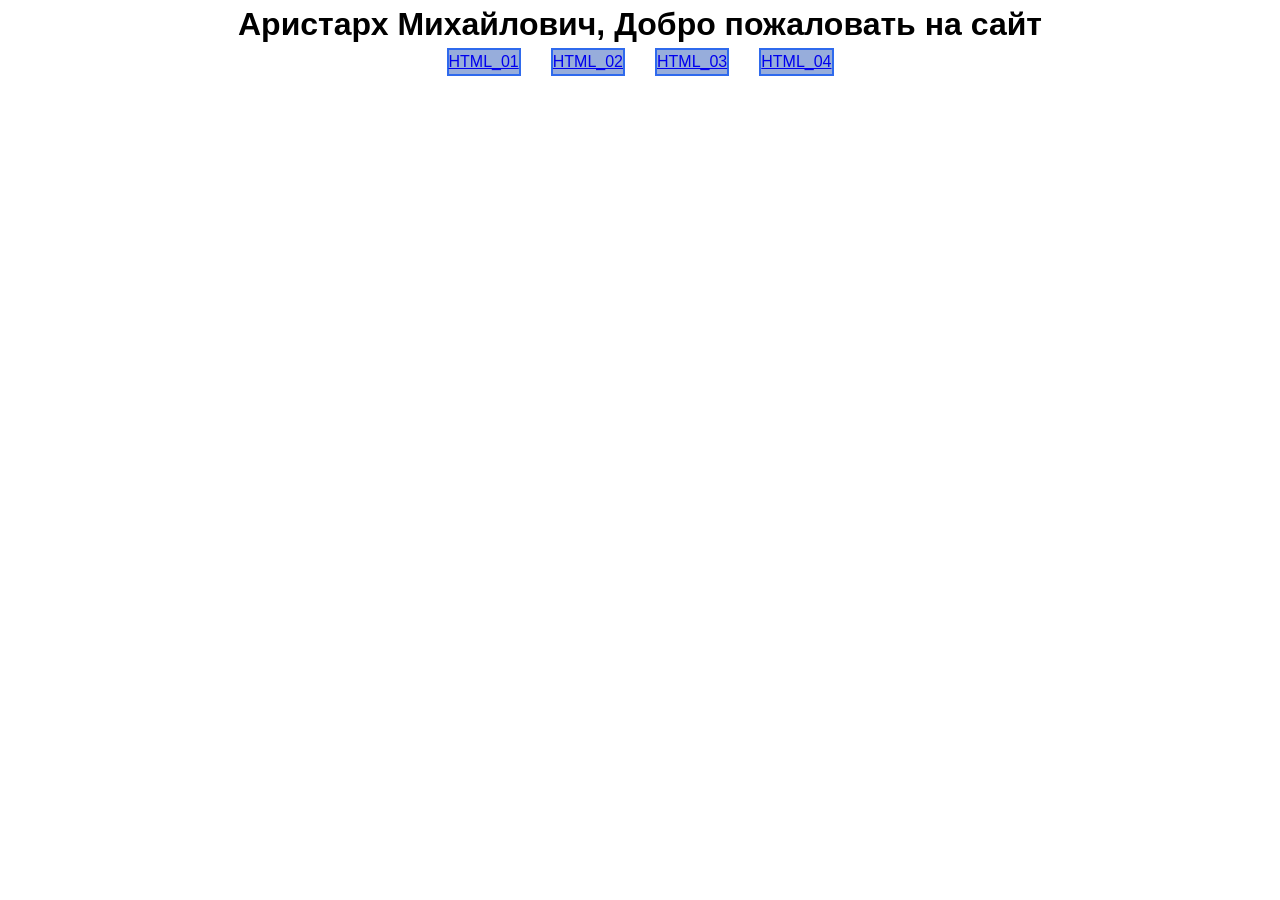
<file: index.html>
<!DOCTYPE html>
<html lang="ru">
<head>
    <meta charset="UTF-8">
    <meta http-equiv="refresh"
          content="0; url=welcome_page/index.html">
    <title>Главная</title>
</head>
<body>
</body>
</html>
</file>
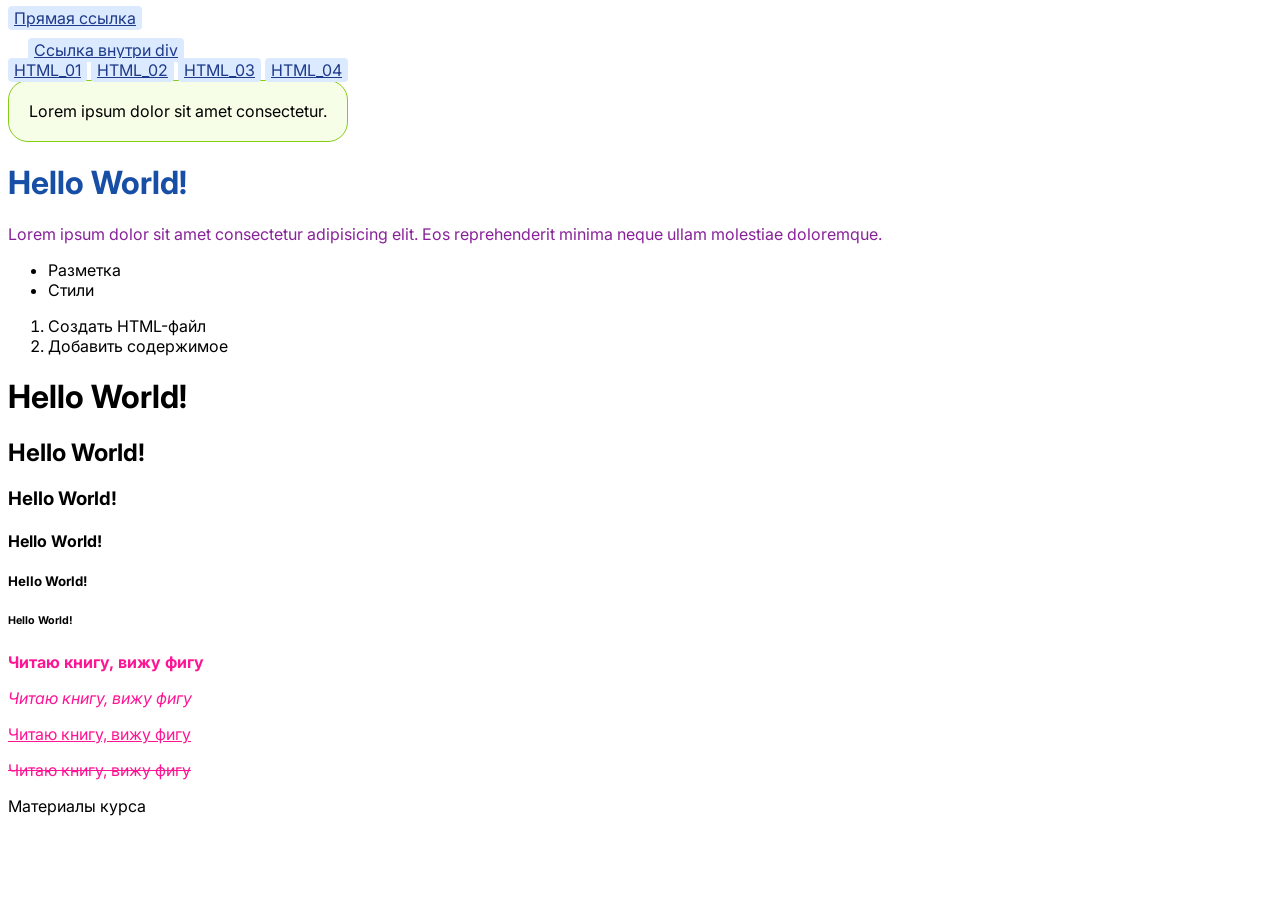
<file: HTML_01/index.html>
<!DOCTYPE html>
<html lang="en">
<head>
    <meta charset="UTF-8">
    <meta name="viewport" content="width=device-width, initial scale=1.0">
    <title>ITD21M KULIKOV</title>
    <link rel="stylesheet" href="style.css">
</head>
<body>
    <header> 
        <nav class="menu" aria-label="Основная навигация">
            <a href="/">Прямая ссылка</a>
            <div>
                <a href="#">Ссылка внутри div</a>
            </div>
            <a href="../HTML_01/index.html"> HTML_01</a>
            <a href="../HTML_02/index.html"> HTML_02</a>
            <a href="#"> HTML_03</a>
            <a href="#"> HTML_04</a>
        </nav>
    </header>

    <main>
        <div class="alert-info">Lorem ipsum dolor sit amet consectetur.</div>
<h1 class="special">Hello World!</h1>
    <p>Lorem ipsum dolor sit amet consectetur adipisicing elit. Eos reprehenderit minima neque ullam molestiae doloremque.</p>
    <ul>
  <li>Разметка</li>
  <li>Стили</li>
</ul>
 
<ol>
  <li>Создать HTML-файл</li>
  <li>Добавить содержимое</li>
</ol>
    </main>

<h1>Hello World!</h1>
<h2>Hello World!</h2>
<h3>Hello World!</h3>
<h4>Hello World!</h4>
<h5>Hello World!</h5>
<h6>Hello World!</h6>

<p class = "noway"><b>Читаю книгу, вижу фигу</b></p>
<p class = "noway"><i>Читаю книгу, вижу фигу</i></p>
<p class = "noway"><u>Читаю книгу, вижу фигу</u></p>
<p class = "noway"><s>Читаю книгу, вижу фигу</s></p>

    <foooter>Материалы курса</foooter>
</body>
</html>
</file>
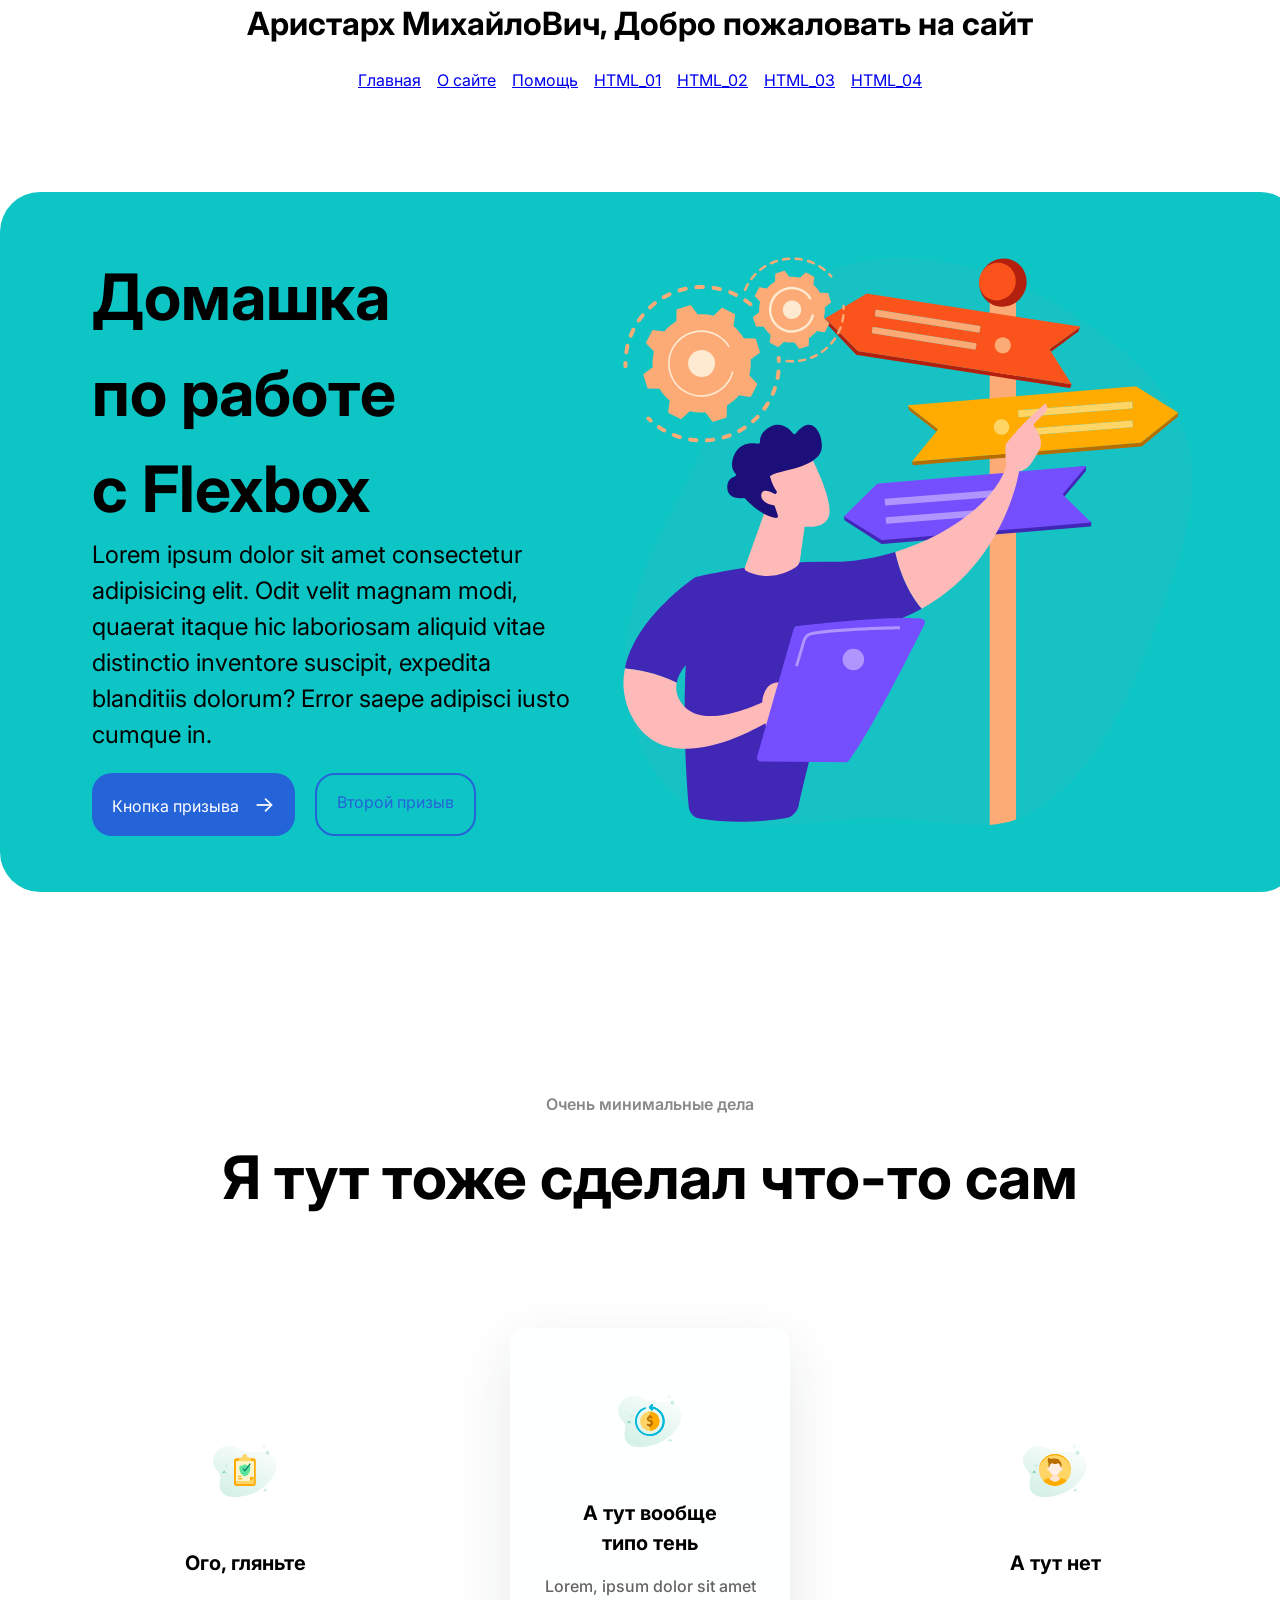
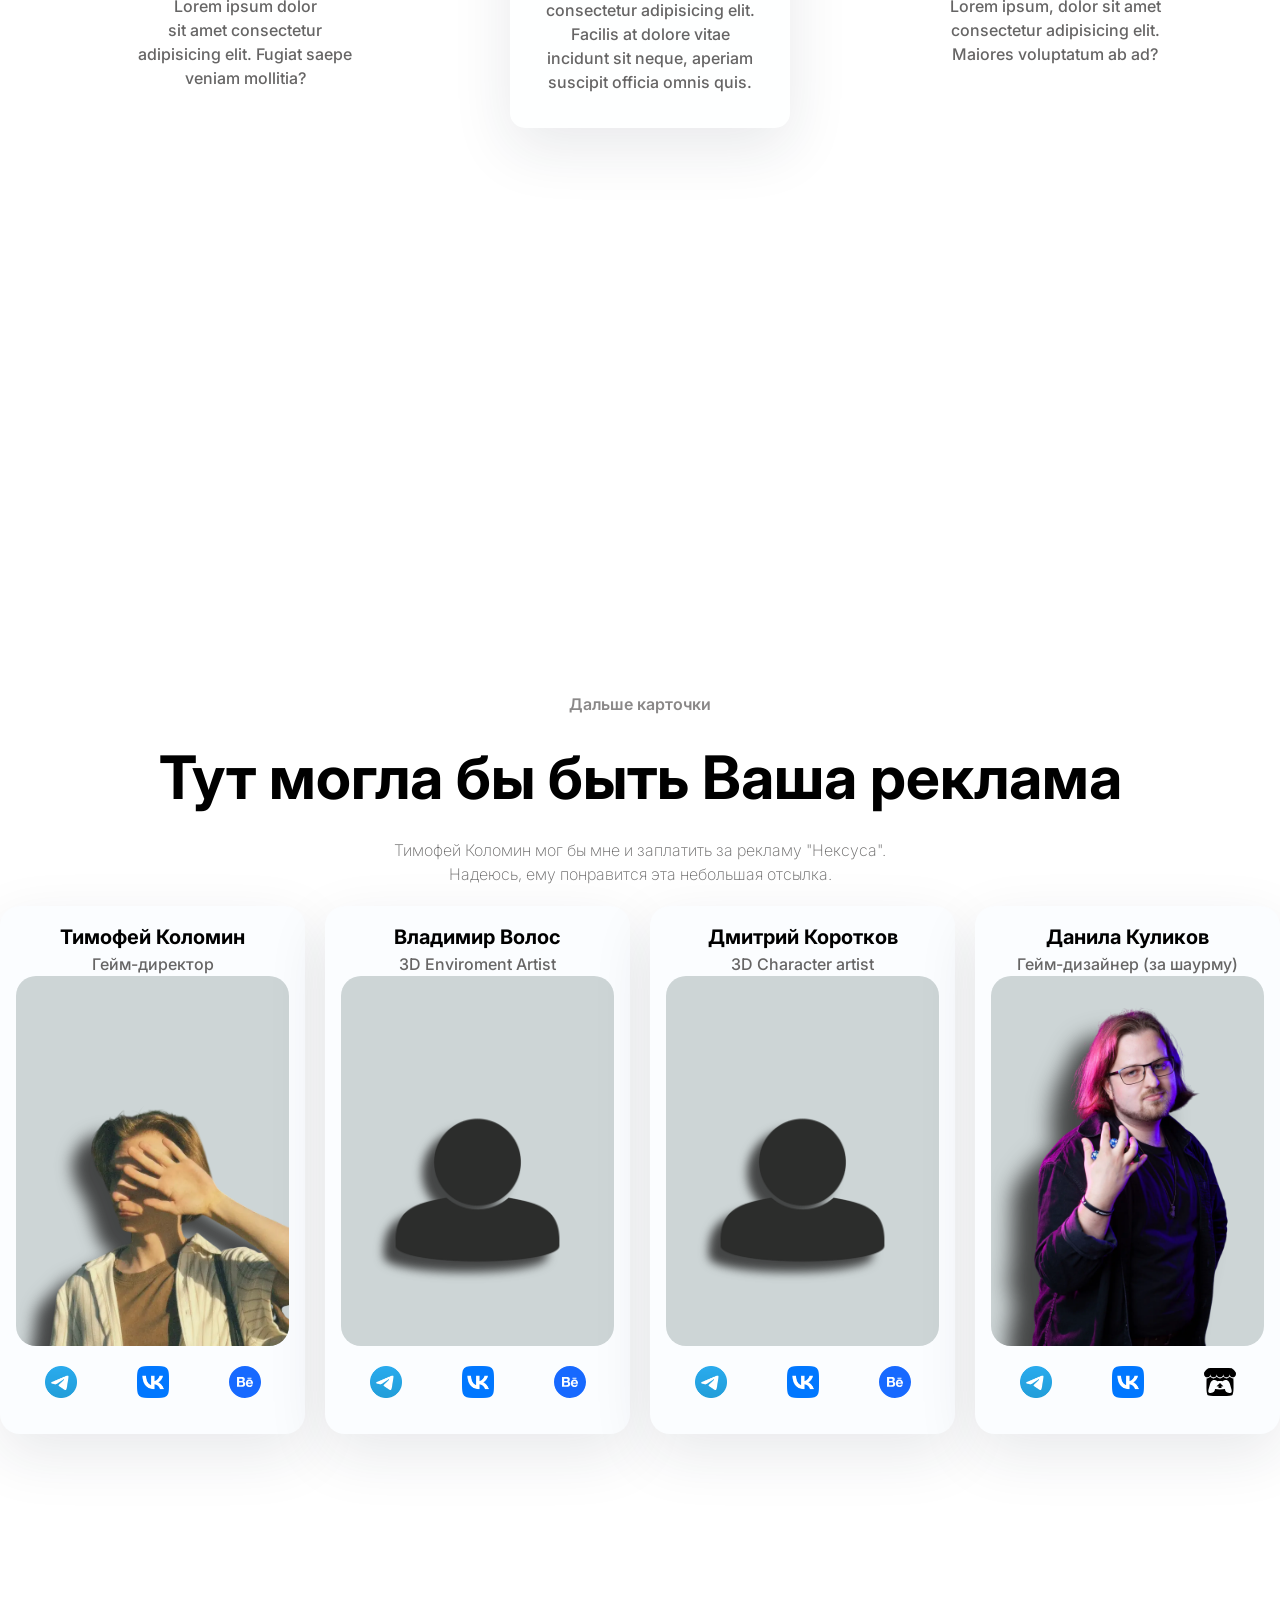
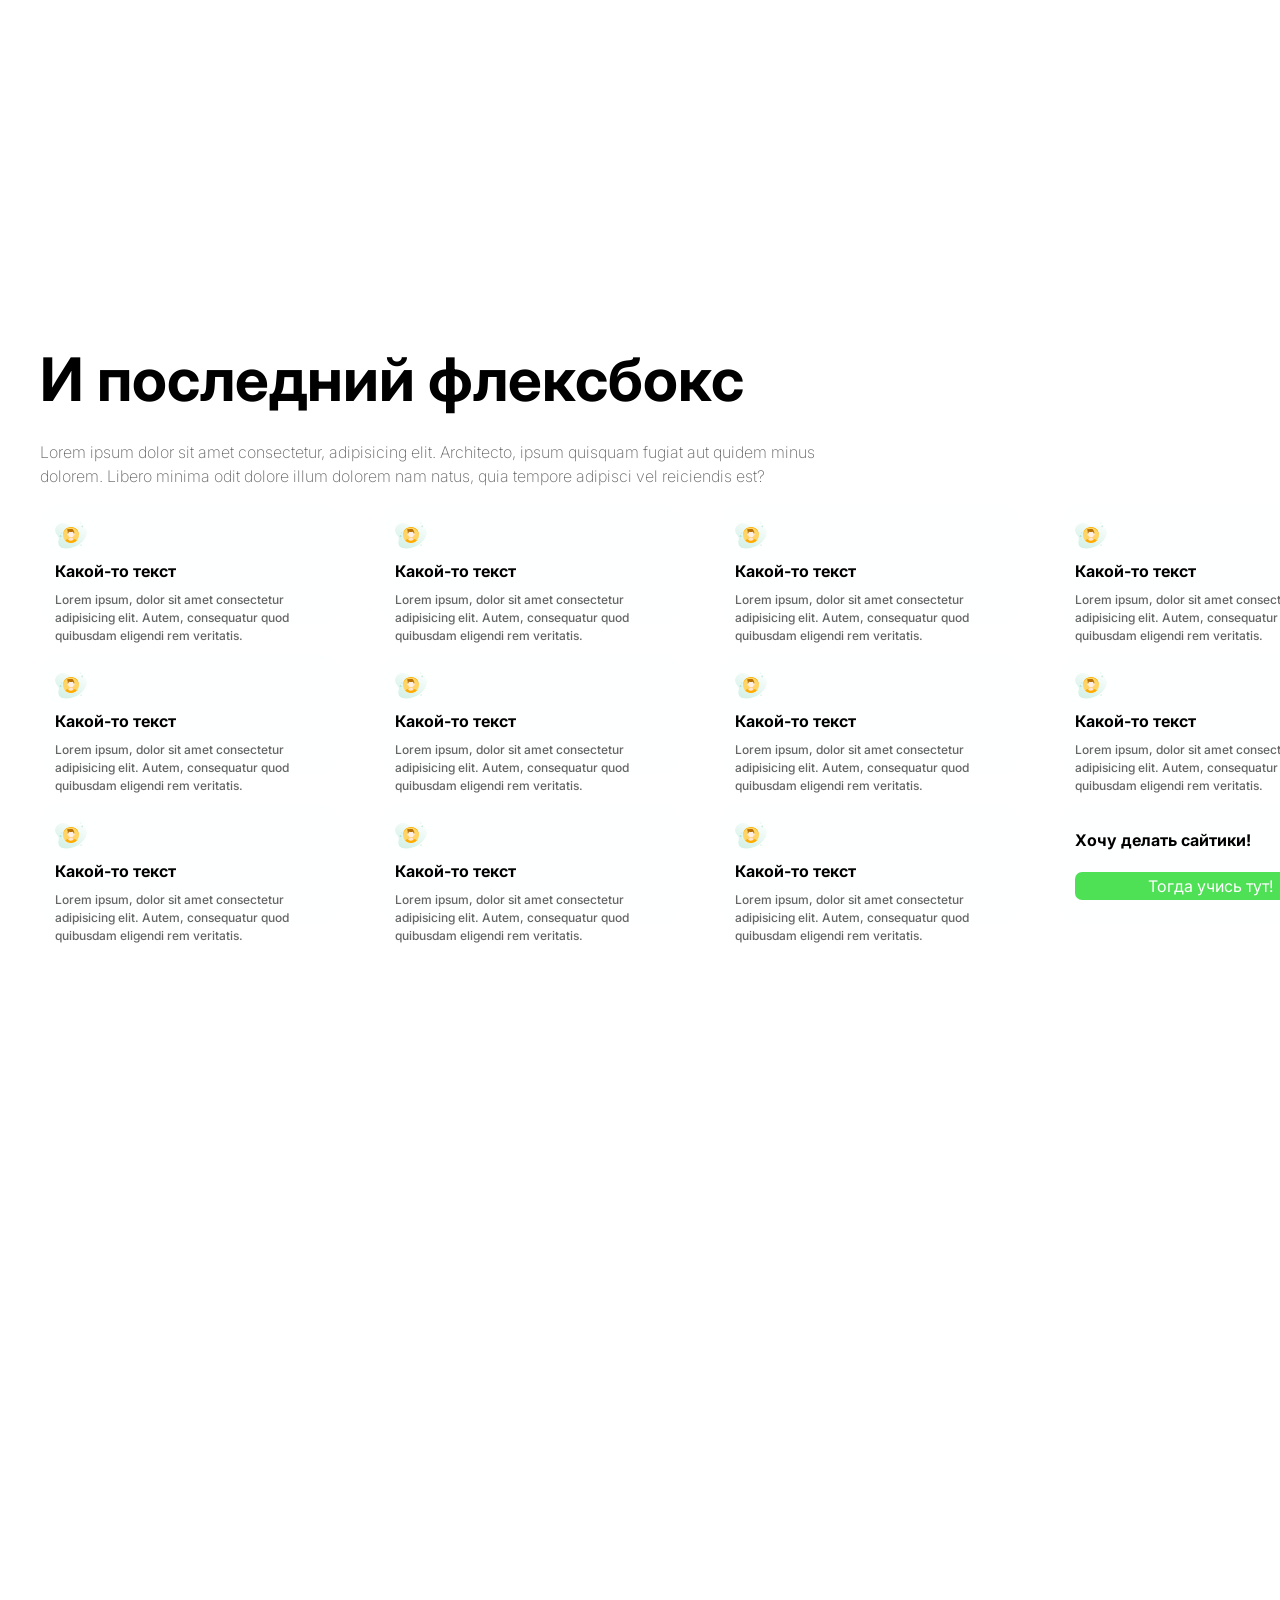
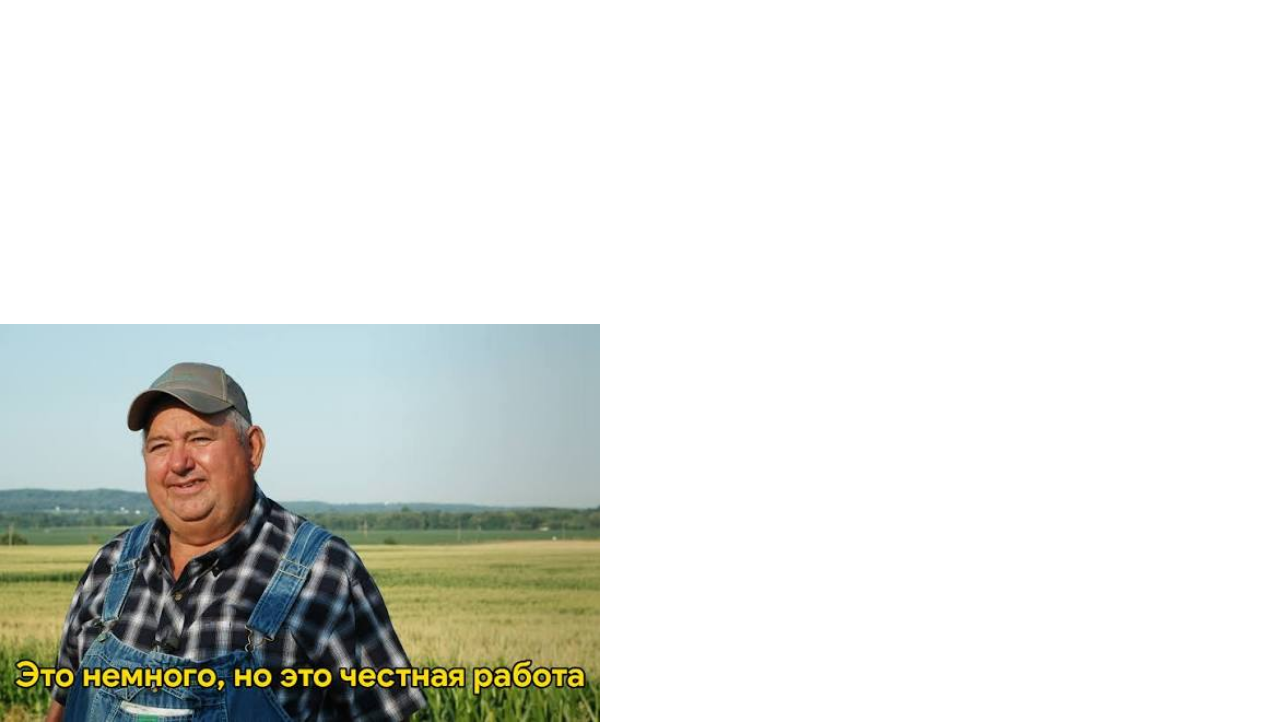
<file: HTML_02/index.html>
<!DOCTYPE html>
<html lang="ru">
<head>
    <meta charset="UTF-8">
    <meta name="viewport" content="width=device-width, initial-scale=1.0">
    <title>Task_2</title>
    <link rel="stylesheet" href="style.css">
</head>
    <header>
        <h1 class = "greetings">
            Аристарх МихайлоВич, Добро пожаловать на сайт
        </h1>
        <nav class = "menu" aria-label="Основная навигация">
            <a href="../index.html"> Главная</a>
            <a href="#"> О сайте</a>
            <a href="#"> Помощь</a>
            <a href="../HTML_01/index.html"> HTML_01</a>
            <a href="../HTML_02/index.html"> HTML_02</a>
            <a href="#"> HTML_03</a>
            <a href="#"> HTML_04</a>
        </nav>
    </header>
    <main>



        <div class = "container"> 
            <div class = "left_block">
               <h1 class = "title1"> Домашка по работе с Flexbox </h1>
                    <p class = "description">
                     Lorem ipsum dolor sit amet consectetur adipisicing elit. Odit velit magnam modi, quaerat itaque hic laboriosam aliquid vitae distinctio inventore suscipit, expedita blanditiis dolorum? Error saepe adipisci iusto cumque in.
                    </p>
               <div class = "options">
                    <a class = "leftbutton" href = "#">Кнопка призыва</a>
                    <a class = "rightbutton" href = "#">Второй призыв</a>
               </div>
            </div>
                <div class = "right_block">
                <img src="./images/illustration-services.svg" alt ="Изображение забавное">
            </div>
        </div>



        <div class = "cardsblock">
            <div class = "cardstitle">
                <p class = "liltext">
                    Очень минимальные дела
                </p>
                <p class = "maintext">
                    Я тут тоже сделал что-то сам
                </p>
            </div>
            <div class = "cards">
                <div class = "sidecard">
                    <img src="./images/ic-assurances.svg" alt ="иконка 1">
                    <p class = "specialtext">
                        Ого, гляньте
                    </p>
                    <p class = "regulartext">
                        Lorem ipsum dolor sit amet consectetur adipisicing elit. Fugiat saepe veniam mollitia?
                    </p>
                </div>
                <div class = "midcard">
                    <img src="./images/ic-refund.svg" alt ="иконка 2">
                    <p class = "specialtext">
                        А тут вообще типо тень
                    </p>
                    <p class = "regulartext">
                        Lorem, ipsum dolor sit amet consectetur adipisicing elit. Facilis at dolore vitae incidunt sit neque, aperiam suscipit officia omnis quis.
                    </p>
                </div>
                <div class = "sidecard">
                    <img src="./images/ic-account.svg" alt ="Иконка 3">
                    <p class = "specialtext">
                        А тут нет
                    </p>
                    <p class = "regulartext">
                        Lorem ipsum, dolor sit amet consectetur adipisicing elit. Maiores voluptatum ab ad?
                    </p>
                </div>
            </div>
        </div>



        <div class = "team">
            <div class = "teamtitle">
                <p class = "liltext">
                    Дальше карточки
                </p>
                <p class = "maintext">
                    Тут могла бы быть Ваша реклама
                </p>
                <p class="teamdescript">
                    Тимофей Коломин мог бы мне и заплатить за рекламу "Нексуса".<br> Надеюсь, ему понравится эта небольшая отсылка.
                </p>
            </div>
            <div class="teamblock">
                <div class="teamcard">
                    <div class = "tmcard_title">
                        Тимофей Коломин
                    </div>
                    <div class = "tmcard_descript">
                        Гейм-директор
                    </div>
                    <div class="person">
                    <img src= "./images/tim.webp">
                    </div>
                    <div class = "links">
                        <a href = "https://t.me/timatyan">
                            <img src="./images/Telegram_2019_Logo.svg.webp" alt ="Телега">
                        </a>   
                        <a href = "https://vk.ru/timatyann">
                            <img src="./images/VK_Compact_Logo_(2021-present).svg.webp" alt ="ВК">
                        </a>   
                        <a href = "https://www.behance.net/timofeykolomin">
                            <img src="./images/behance-round-color-icon.svg" alt ="Беханс">
                        </a>   
                    </div>
                </div>
                <div class = "teamcard">
                    <div class = "tmcard_title">
                        Владимир Волос
                    </div>
                    <div class = "tmcard_descript">
                        3D Enviroment Artist
                    </div>
                    <div class="person">
                    <img class ="unknown" src= "./images/avatar.webp">
                    </div>
                    <div class = "links">
                        <a href = "https://t.me/LiMoonChill">
                            <img src="./images/Telegram_2019_Logo.svg.webp" alt ="Телега">
                        </a>   
                        <a href = "https://vk.ru/lim0o0n">
                            <img src="./images/VK_Compact_Logo_(2021-present).svg.webp" alt ="ВК">
                        </a>   
                        <a href = "https://www.behance.net/lim00n">
                            <img src="./images/behance-round-color-icon.svg" alt ="беханс">
                        </a>   
                    </div>
                </div>    
                <div class = "teamcard">
                    <div class = "tmcard_title">
                        Дмитрий Коротков
                    </div>
                    <div class = "tmcard_descript">
                        3D Character artist
                    </div>
                    <div class="person">
                    <img class ="unknown" src= "./images/avatar.webp">
                    </div>
                    <div class = "links">
                        <a href = "hhttps://t.me/ura_stellaris">
                            <img src="./images/Telegram_2019_Logo.svg.webp" alt ="Телега">
                        </a>   
                        <a href = "https://vk.ru/hlebniy_bulka">
                            <img src="./images/VK_Compact_Logo_(2021-present).svg.webp" alt ="ВК">
                        </a>   
                        <a href = "https://www.behance.net/xomaxoma2">
                            <img src="./images/behance-round-color-icon.svg" alt ="Итчио">
                        </a>   
                    </div>
                </div>    
                <div class = "teamcard">
                    <div class = "tmcard_title">
                        Данила Куликов
                    </div>
                    <div class = "tmcard_descript">
                        Гейм-дизайнер (за шаурму)
                    </div>
                    <div class="person">
                    <img class ="danila_photo" src= "./images/danila.webp">
                    </div>
                    <div class = "links">
                        <a href = "https://t.me/coollich27">
                            <img src="./images/Telegram_2019_Logo.svg.webp" alt ="Телега">
                        </a>   
                        <a href = "https://vk.ru/coollich27">
                            <img src="./images/VK_Compact_Logo_(2021-present).svg.webp" alt ="ВК">
                        </a>   
                        <a href = "https://coollich.itch.io/">
                            <img src="./images/itchio-logo-textless-black.svg" alt ="Итчио">
                        </a>   
                    </div>
                </div>    
            </div>
        </div>



        <div class="textblox">
             <div class = "bloxtitle">
                <p class = "bloxmaintext">
                    И последний флексбокс
                </p>
                <p class="bloxdescript">
                    Lorem ipsum dolor sit amet consectetur, adipisicing elit. Architecto, ipsum quisquam fugiat aut quidem minus dolorem. Libero minima odit dolore illum dolorem nam natus, quia tempore adipisci vel reiciendis est?
                </p>
                <div class = "blox_hori">
                    <div class = "blox_vert">
                        <div class="tblox">
                            <img src="./images/ic-account.svg" alt ="Телега">
                            <p class="tblox_title">
                                Какой-то текст
                            </p>
                            <p class="tblox_description">
                                Lorem ipsum, dolor sit amet consectetur adipisicing elit. Autem, consequatur quod quibusdam eligendi rem veritatis.
                            </p>
                        </div>
                        <div class="tblox">
                            <img src="./images/ic-account.svg" alt ="Телега">
                            <p class="tblox_title">
                                Какой-то текст
                            </p>
                            <p class="tblox_description">
                                Lorem ipsum, dolor sit amet consectetur adipisicing elit. Autem, consequatur quod quibusdam eligendi rem veritatis.
                            </p>
                        </div>
                        <div class="tblox">
                            <img src="./images/ic-account.svg" alt ="Телега">
                            <p class="tblox_title">
                                Какой-то текст
                            </p>
                            <p class="tblox_description">
                                Lorem ipsum, dolor sit amet consectetur adipisicing elit. Autem, consequatur quod quibusdam eligendi rem veritatis.
                            </p>
                        </div>
                    </div>
                    <div class = "blox_vert">
                        <div class="tblox">
                            <img src="./images/ic-account.svg" alt ="Телега">
                            <p class="tblox_title">
                                Какой-то текст
                            </p>
                            <p class="tblox_description">
                                Lorem ipsum, dolor sit amet consectetur adipisicing elit. Autem, consequatur quod quibusdam eligendi rem veritatis.
                            </p>
                        </div>
                        <div class="tblox">
                            <img src="./images/ic-account.svg" alt ="Телега">
                            <p class="tblox_title">
                                Какой-то текст
                            </p>
                            <p class="tblox_description">
                                Lorem ipsum, dolor sit amet consectetur adipisicing elit. Autem, consequatur quod quibusdam eligendi rem veritatis.
                            </p>
                        </div>
                        <div class="tblox">
                            <img src="./images/ic-account.svg" alt ="Телега">
                            <p class="tblox_title">
                                Какой-то текст
                            </p>
                            <p class="tblox_description">
                                Lorem ipsum, dolor sit amet consectetur adipisicing elit. Autem, consequatur quod quibusdam eligendi rem veritatis.
                            </p>
                        </div>
                    </div>
                    <div class = "blox_vert">
                        <div class="tblox">
                            <img src="./images/ic-account.svg" alt ="Телега">
                            <p class="tblox_title">
                                Какой-то текст
                            </p>
                            <p class="tblox_description">
                                Lorem ipsum, dolor sit amet consectetur adipisicing elit. Autem, consequatur quod quibusdam eligendi rem veritatis.
                            </p>
                        </div>
                        <div class="tblox">
                            <img src="./images/ic-account.svg" alt ="Телега">
                            <p class="tblox_title">
                                Какой-то текст
                            </p>
                            <p class="tblox_description">
                                Lorem ipsum, dolor sit amet consectetur adipisicing elit. Autem, consequatur quod quibusdam eligendi rem veritatis.
                            </p>
                        </div>
                        <div class="tblox">
                            <img src="./images/ic-account.svg" alt ="Телега">
                            <p class="tblox_title">
                                Какой-то текст
                            </p>
                            <p class="tblox_description">
                                Lorem ipsum, dolor sit amet consectetur adipisicing elit. Autem, consequatur quod quibusdam eligendi rem veritatis.
                            </p>
                        </div>
                    </div>
                    <div class = "blox_vert">
                        <div class="tblox">
                            <img src="./images/ic-account.svg" alt ="Телега">
                            <p class="tblox_title">
                                Какой-то текст
                            </p>
                            <p class="tblox_description">
                                Lorem ipsum, dolor sit amet consectetur adipisicing elit. Autem, consequatur quod quibusdam eligendi rem veritatis.
                            </p>
                        </div>
                        <div class="tblox">
                            <img src="./images/ic-account.svg" alt ="Телега">
                            <p class="tblox_title">
                                Какой-то текст
                            </p>
                            <p class="tblox_description">
                                Lorem ipsum, dolor sit amet consectetur adipisicing elit. Autem, consequatur quod quibusdam eligendi rem veritatis.
                            </p>
                        </div>
                        <div class="tbloxnext">
                            <p class="tblox_title">
                                Хочу делать сайтики!
                            </p>
                            <a href = "https://aryapaw.dev/ru" class="tblox_button">
                                Тогда учись тут!
                            </a>
                        </div>
                    </div>
                </div>
            </div>
        </div>
    </main>
    <footer>
        <div class = "farm">
            <img src="./images/farm.jpg" alt ="фермер">
        </div>
    </footer>
</body>
</html>
</file>
<file: HTML_01/style.css>
@import url("https://fonts.googleapis.com/css2?family=Inter:wght@100;200;300;400;500;600;700;800;900&display=swap");

.menu a {
  color: #1e3a8a;
  background: #dbeafe;
  border-radius: 4px;
  padding: 2px 6px;
}
 
.menu div {
  margin-top: 12px;
  padding-left: 20px;
}

.alert-info {
  background-color: #f7fee7 ;
  border: 1px solid #84cc16;
  padding: 20px;
  border-radius: 20px;
  width: fit-content;
}

body {
    font-family: 'Inter', sans-serif
}

.special {
    color: #174ea6
}

.noway {
    color: #FF1493
}

p {
    color: #829
}
</file>
<file: HTML_02/style.css>
@import url("https://fonts.googleapis.com/css2?family=Inter:wght@100;200;300;400;500;600;700;800;900&display=swap");

body {
    font-family: "Inter", sans-serif;
}

/* 1. Use a more-intuitive box-sizing model */
*, *::before, *::after {
  box-sizing: border-box;
}
/* 2. Remove default margin */
*:not(dialog) {
  margin: 0;
}
/* 3. Enable keyword animations */
@media (prefers-reduced-motion: no-preference) {
  html {
    interpolate-size: allow-keywords;
  }
}
body {
  /* 4. Increase line-height */
  line-height: 1.5;
  /* 5. Improve text rendering */
  -webkit-font-smoothing: antialiased;
}
/* 6. Improve media defaults */
img, picture, video, canvas, svg {
  display: block;
  max-width: 100%;
}
/* 7. Inherit fonts for form controls */
input, button, textarea, select {
  font: inherit;
}
/* 8. Avoid text overflows */
p, h1, h2, h3, h4, h5, h6 {
  overflow-wrap: break-word;
}
/* 9. Improve line wrapping */
p {
  text-wrap: pretty;
}
h1, h2, h3, h4, h5, h6 {
  text-wrap: balance;
}
/*
  10. Create a root stacking context
*/
#root, #__next {
  isolation: isolate;
}

.greetings {
    width: 100%;
    text-align: center;
}

.menu {
    display: flex;
    justify-content: center;
    gap: 16px;

    margin-top: 20px;
    width: 100%;
}

.container {
    display: flex;  
    flex-direction: row;
    justify-content: center;
    align-items: center;
    gap: 16px;

    width: 1300px;
    height: 700px;
    margin: 100px auto 0;

    background-color: rgb(13, 197, 197);
    border-radius: 40px;
}
.right_block img {
    display: flex;
    width: 600px;
    height: auto;
    flex-direction: row;
    justify-content: center;
    align-items: center;
}

.left_block {
    display: flex;
    width: 500px;
    height: auto;
    flex-direction: column;
    justify-content: stretch;
}

.title1 {
  font-size: 64px;
}

.options {
  margin-top: 20px;
  display: flex;
  flex-direction: row;
  justify-content: flex-start;
  gap: 20px;
}

.description {
 font-size: 24px;
}

.leftbutton {
  text-decoration: none;
  padding: 15px 20px;
  background-color: rgb(36, 99, 216);
  border-radius: 20px;
  color: white;
}

.leftbutton::after {
    content: "→";
    font-size: 22px;
}

  .leftbutton:hover {
  text-decoration: none;
  padding: 15px 20px;
  background-color: white;
  border-radius: 20px;
  color: rgb(36, 99, 216);
}

.leftbutton::after {
    content: "→";
    font-size: 22px;
    margin-left: 15px;
}

.rightbutton {
  text-decoration: none;
  padding: 15px 20px;
  border: solid 2px rgb(36, 99, 216);
  border-radius: 20px;
  color: rgb(36, 99, 216);
}

.rightbutton:hover {
  text-decoration: none;
  padding: 15px 20px;
  border: solid 2px white;
  border-radius: 20px;
  color: white;
}

.cardsblock{
    display: flex;  
    flex-direction: column;
    justify-content: flex-start;
    align-items: center;
    gap: 16px;

    width: 1300px;
    height: 700px;
    margin: 200px auto 0;
}
.cardstitle{
  display: flex;  
    flex-direction: column;
    justify-content: flex-start;
    align-items: center;
    gap: 16px;

}

.liltext {
text-align: center;
  font-weight: 600;
  color:rgb(138, 136, 136);
  font-size: 16px;

  margin: 100px auto 100;
}

.maintext{
  text-align: center;
  font-weight: bold;
  color:rgb(0, 0, 0);
  font-size: 60px;

}
.cards {
  display: flex;  
    flex-direction: row;
    justify-content: center;
    align-items: center;
    gap: 125px;

    margin: 90px auto 0;
}
.sidecard{
  display: flex;  
    flex-direction: column;
    justify-content: flex-start;
    align-items: center;
    gap: 16px;
    width: 280px;
    height: 350px;
    padding: 30px;
    margin-top: 50px;

    border-radius: 15px;
    background-color: rgba(171, 171, 171, 0);
    
}
.midcard{
  display: flex;  
    flex-direction: column;
    justify-content: flex-start;
    align-items: center;
    gap: 16px;
    padding: 30px;

    border-radius: 15px;
    background-color: #d4f7f109;
    box-shadow: 0 20px 60px rgba(30, 41, 59, 0.10);

    width: 280px;
    height: 400px;
}

.sidecard img {
  margin: 30px;
}

.midcard img {
  margin: 30px;
}

.specialtext{
  text-align: center;
  font-weight: bold;
  color:rgb(0, 0, 0);
  font-size: 20px;

}
.regulartext{
  text-align: center;
  font-weight: 500;
  color:rgb(102, 101, 101);
}

.teamtitle {
    display: flex;  
    flex-direction: column;
    justify-content: flex-start;
    align-items: center;
    gap: 16px;

    margin-top: 500px;
}

.teamdescript{
  text-align: center;
  font-weight: 200;
  color:rgb(102, 101, 101);
  width: 600px;
}

.teamblock{
  margin: 20px auto;
  display: flex;
  flex-direction: row;
  justify-content: center;
  align-items: center;
  gap: 20px;
}

.teamcard{
  background-color: rgb(251, 253, 255);
  width: 400px;
  height: auto;
  box-shadow: 0 20px 60px rgba(30, 41, 59, 0.10);
  border-radius: 20px;

  padding: 16px;
  box-sizing: border-box;
}

.tmcard_title{
  text-align: center;
  font-weight: bold;
  color:rgb(0, 0, 0);
  font-size: 20px;
}

.tmcard_descript{
text-align: center;
  font-weight: 500;
  color:rgb(102, 101, 101);
}

.person{
  width: 100%;
  height: 370px;

  background-color: rgb(205, 213, 214);
  border-radius: 20px;
  overflow: hidden;
}

.person img {
  display: block;
  width: 100%;
  height: 100%;

  object-fit:contain;
  object-position: center bottom;

  filter: drop-shadow(-20px 18px 8px rgba(39, 39, 39, 0.822));
}

.person img.danila_photo {
  transform: scale(1.3);
}

.person img.unknown {
  transform: scale(0.6);
}

.links{
  margin: 20px auto;
  display: flex;
  flex-direction: row;
  justify-content: center;
  align-items: center;
  gap: 60px;
}

.links img {
  width: 32px;
  height: 32px;
  object-fit: contain;
}

.textblox{
  margin-top: 500px;
  margin-left: 40px;
}

.bloxtitle {
  display: flex;  
  flex-direction: column;
  justify-content: flex-start;
  align-items: right;
  gap: 16px;
}

.bloxmaintext{
  text-align: left;
  font-weight: bold;
  color:rgb(0, 0, 0);
  font-size: 60px;
}

.bloxdescript {
  text-align: left;
  font-weight: 200;
  color:rgb(102, 101, 101);
  width: 800px;
}

.blox_hori{
  display: flex;  
  flex-direction: row;
  justify-content: flex-start;
  align-items: flex-start;
  gap: 40px;
}

.blox_vert {
  display: flex;  
  flex-direction: column;
  justify-content: flex-start;
  align-items: center;
  gap: 30px;
}

.tblox{
  display: flex;
    flex-direction: column;
    align-items: flex-start;
    gap: 8px;

    width: 300px;
    height: 120px;
    padding: 15px;
    box-sizing: border-box;

    background-color: rgba(220, 245, 252, 0.05);
    border-radius: 20px;
}

.tblox img{
  width: 32px;
  height: 32px;
  object-fit: contain;
}

.tblox_title{
  text-align: left;
  font-weight: bold;
  color:rgb(0, 0, 0);
  font-size: 16px;
}

.tblox_description{
  text-align: left;
  font-weight: 500;
  font-size: 12px;
  color:rgb(102, 101, 101);
}

.tbloxnext{
  display: flex;
    flex-direction: column;
    align-items: flex-start;
    justify-content: center;
    gap: 20px;

    width: 300px;
    height: 120px;
    padding: 15px;
    box-sizing: border-box;

    background-color: rgba(220, 245, 252, 0.05);
    border-radius: 20px;
}

.tblox_button{

display: flex;
flex-direction: row;
justify-content: center;
align-items: center;
gap: 10px;

width: 100%;
height: auto;
padding: 2px;

background-color: rgb(78, 224, 85);
border-radius: 7px;

text-decoration: none;
color: white;
}

.tblox_button img{
  width: 10px;
  height: auto;
}

.farm img {
  display: flex;
    width: 600px;
    height: auto;
    flex-direction: row;
    justify-content: center;
    align-items: center;
    margin-top: 9000px;
}
</file>
